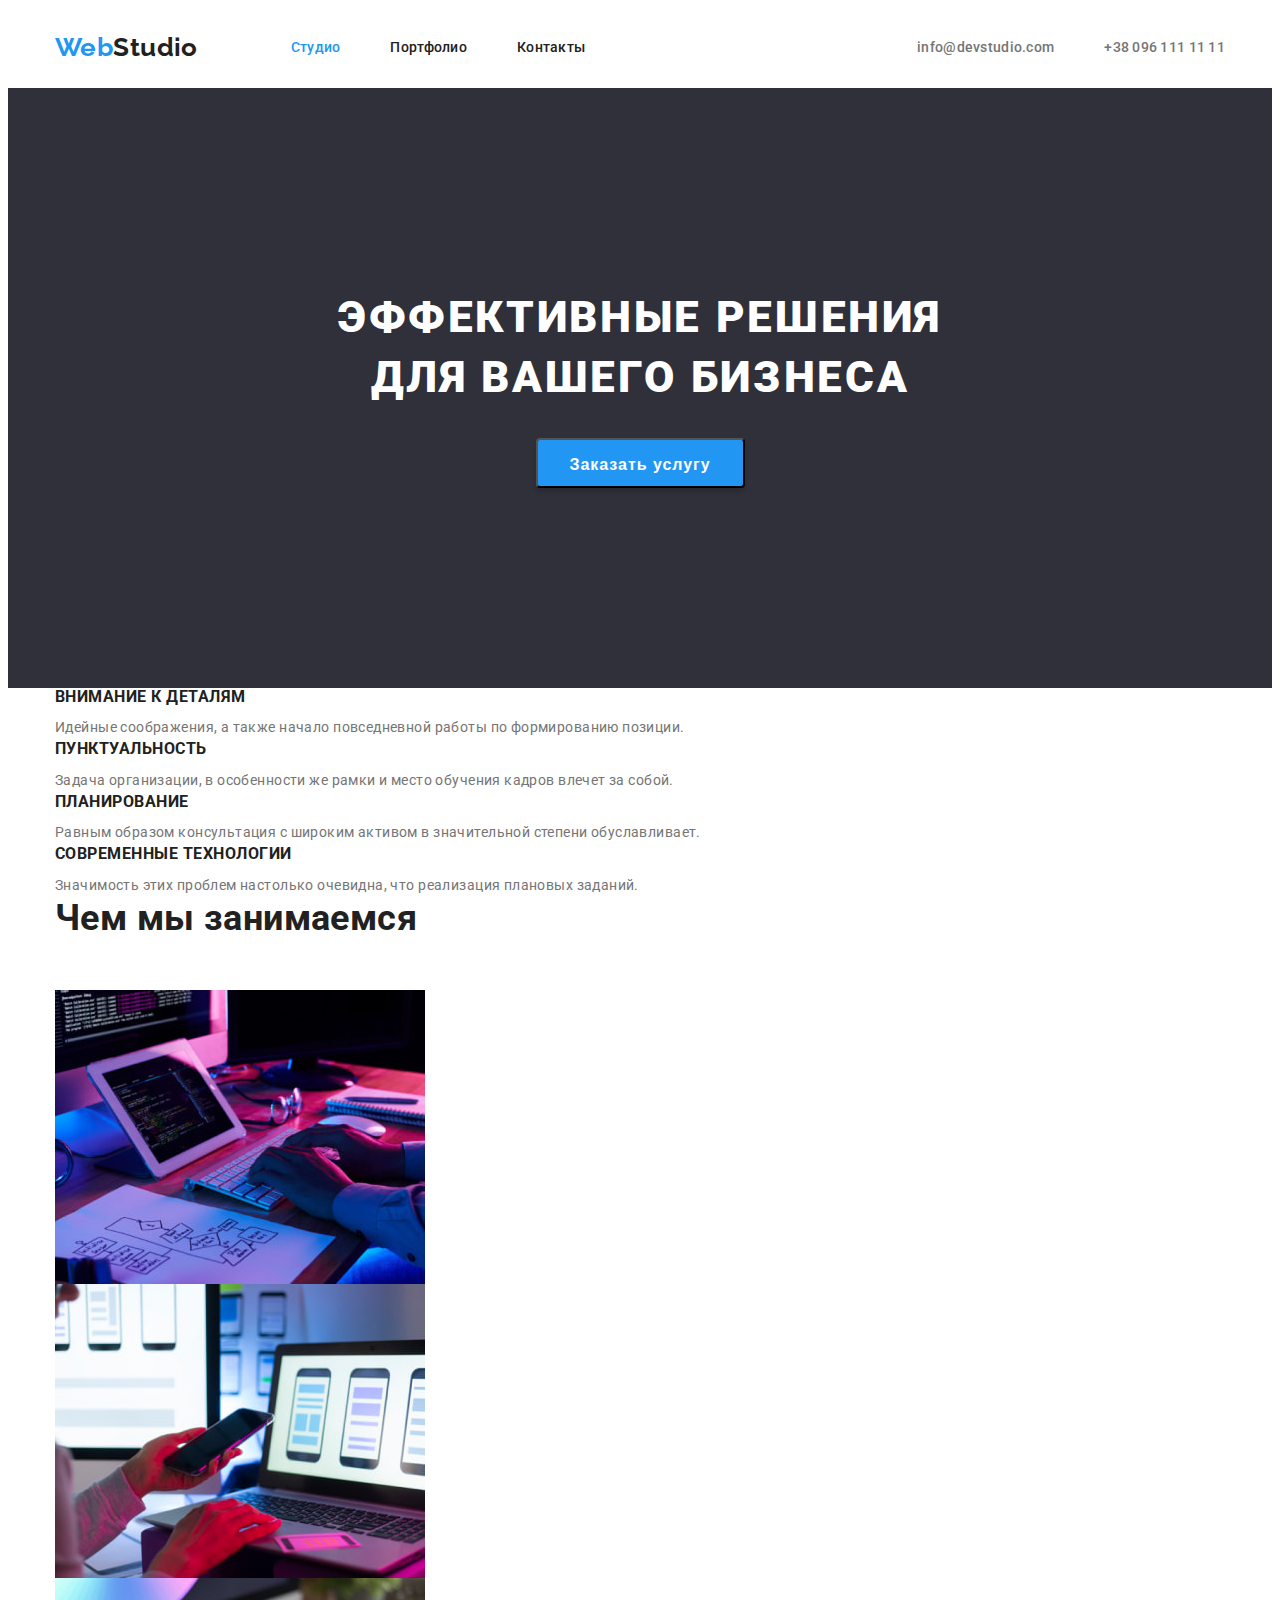
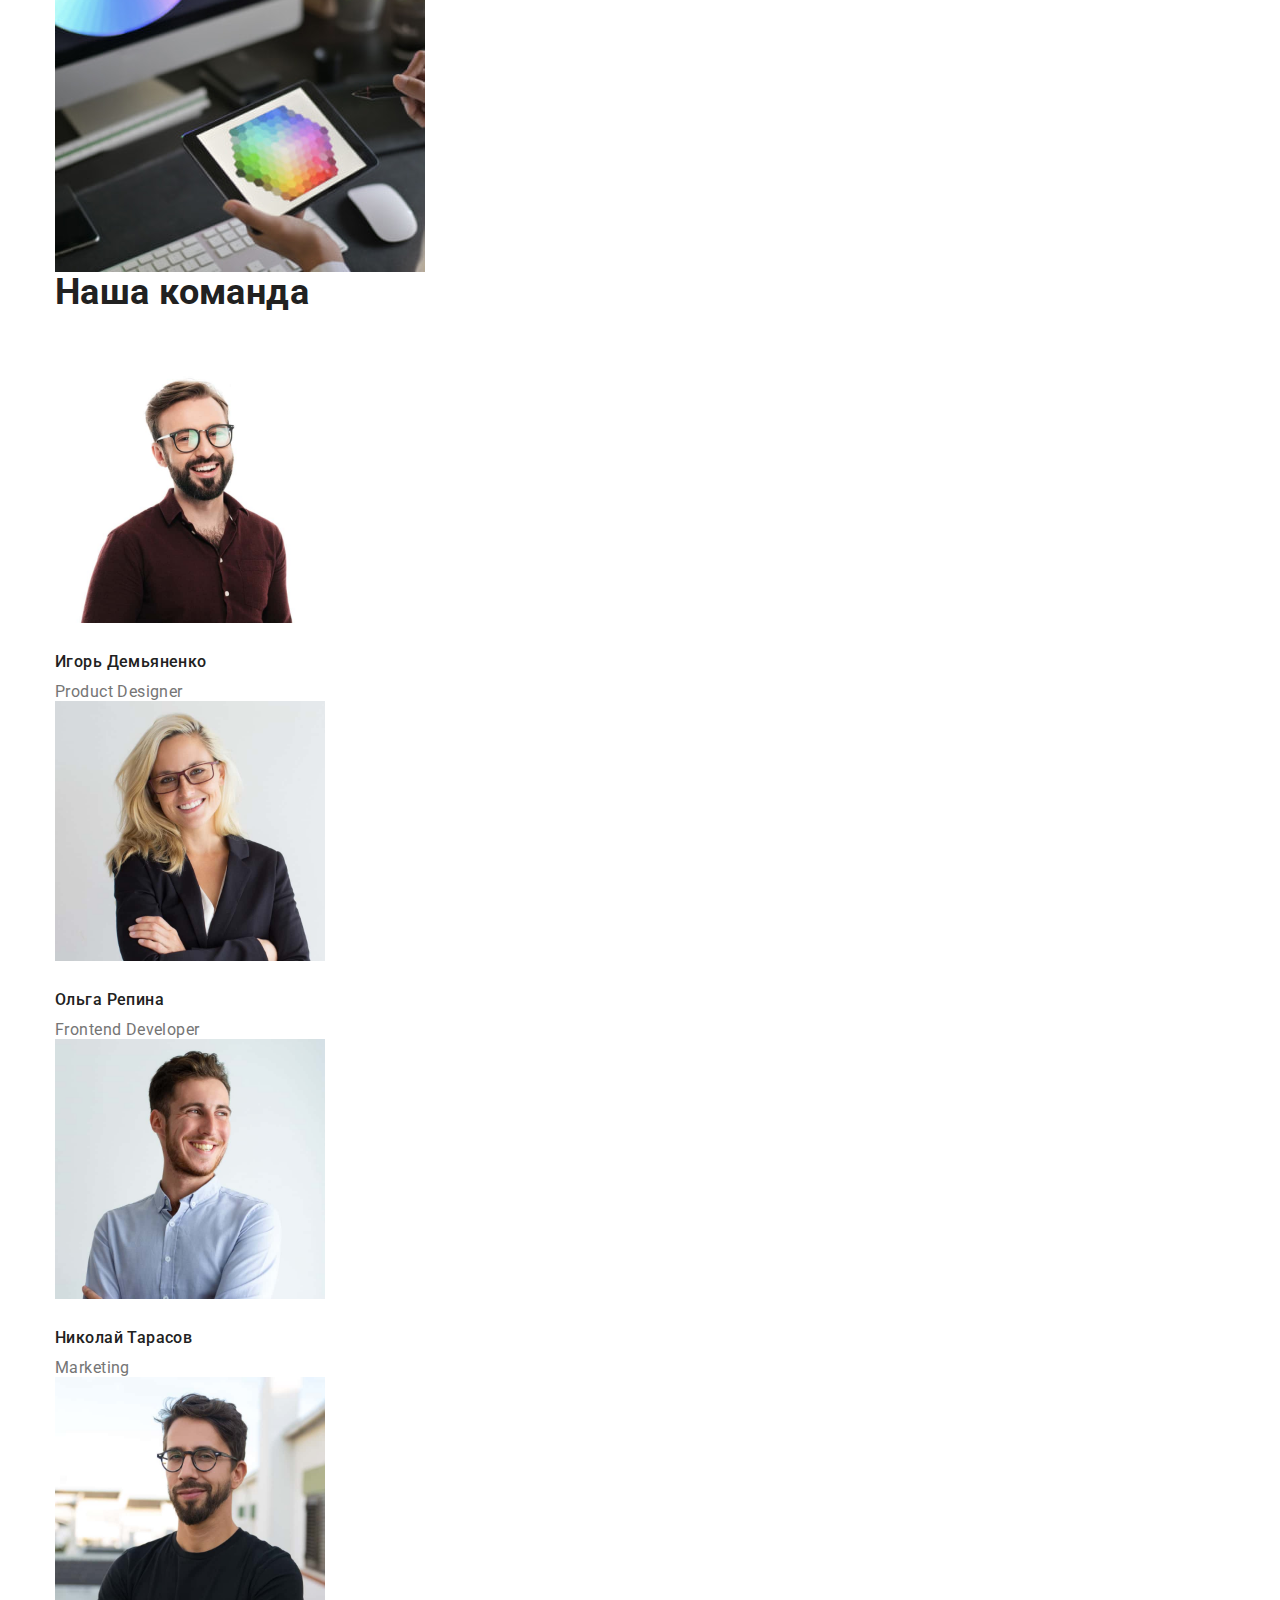
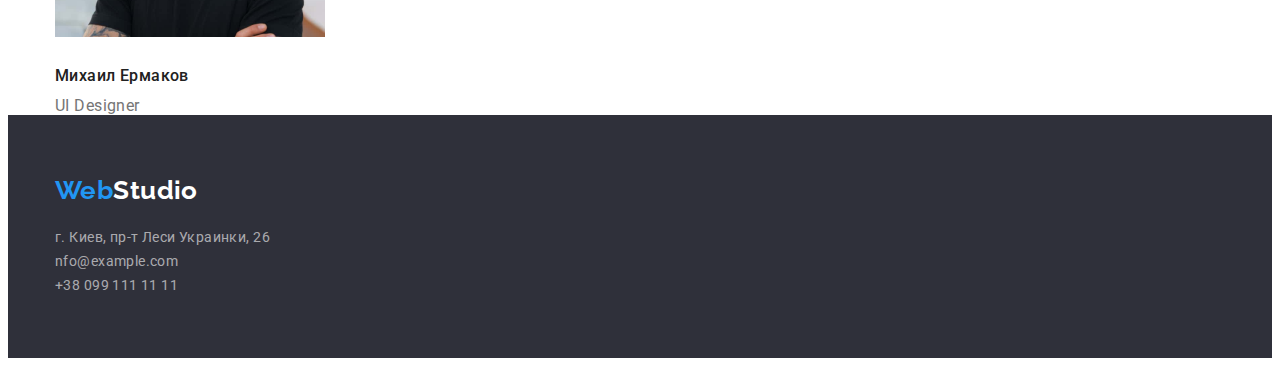
<file: index.html>
<!DOCTYPE html>
    <html lang="ru">
    <head>
        
        <link rel="stylesheet" href="./css/style.css">
        <link href="https://fonts.googleapis.com/css2?family=Raleway:wght@700&family=Roboto:wght@400;500;700;900&display=swap" rel="stylesheet">
        <meta charset="UTF-8"> 
        <meta http-equiv="X-UA-Compatible" content="IE=edge">
        <meta name="viewport" content="width=device-width, initial-scale=1.0">
        <title>Document</title>
    </head>
    <body>
        <!-- шапка -->
        <header class="page-header">
            <div class="container header-container">
                    <nav class="nav-container">
                    <a href="./" class="header-logo link">Web<span class="logo-header-studio">Studio</span></a> 
                        <ul class="navlist-container  list">
                            <li class="navlist-item"><a class="current nav-link link" href="./index.html">Студио</a></li>
                            <li class="navlist-item"><a class="nav-link link" href="./porfolio.html">Портфолио</a></li>
                            <li class="navlist-item"><a class="nav-link link" href="">Контакты</a></li>
                        </ul>
                    </nav>  
                    <ul class="contact-container  list">
                        <li class="contact-item"><a class="contact-link link" href="mailto:info@devstudio.com">info@devstudio.com</a></li>
                        <li class="contact-item"><a class="contact-link link" href="tel:+380961111111">+38 096 111 11 11</a></li>
                    </ul>
                </div>
        </header>
        
        <main> 
             <!-- hero -->
             <section class="hero">  
                <h1 class="hero-title">
                    Эффективные решения<br>
                     для вашего бизнеса
                </h1>
                <button class="hero-button" type="button">Заказать услугу</button>
             </section>
             <!-- наши преимущества -->
             <div class="container">
             <section class="adventages-section">
                 
              <h2 class="hidden-title">Наши преимущества</h2>
                <ul class="list">
                    <li class="adventages-item">
                        <h3 class="advantages-title" >Внимание к деталям</h3>
                        <p class="advantages-p">Идейные соображения, а также начало повседневной работы по формированию позиции.</p>
                    </li>
                    <li class="adventages-item">
                        <h3 class="advantages-title" >Пунктуальность</h3>
                       <p class="advantages-p"> Задача организации, в особенности же рамки и место обучения кадров влечет за собой.</p>
                    </li>
                    <li class="adventages-item">
                        <h3 class="advantages-title" >Планирование</h3>
                        <p class="advantages-p">Равным образом консультация с широким активом в значительной степени обуславливает.</p>
                    </li>
                    <li class="adventages-item">
                        <h3 class="advantages-title" >Современные технологии</h3>
                        <p class="advantages-p">Значимость этих проблем настолько очевидна, что реализация плановых заданий.</p>
                    </li>
                </ul>
            
        </div>
             </section>
             <!-- чем мы занимаемся -->
             <div class="container">
             <section>
                 <h2 class="section-title" >Чем мы занимаемся</h2>
                <ul class="list ">
                    <li> <img src="./images/whatwedo/webdevelopment.jpg" alt="webdevelopment" width="370" height="294"></li>
                    <li> <img src="./images/whatwedo/mobiledevelopment.jpg" alt="mobiledevelopment" width="370" height="294"></li>
                    <li> <img src="./images/whatwedo/colorpalette.jpg" alt="colorpalette" width="370" height="294"></li>
                </ul>
            </section>
        </div>
             <!-- наша команда -->
             <div class="container">
             <section>
                 <H2 class="section-title" >Наша команда</H2>
                 <ul class="list">
                     <li><img src="./images/teamcards/igordemyanenko.jpg" alt="igordemyanenko" width="270" height="260">
                     <h3 class="team-title" >Игорь Демьяненко</h3>
                     <p class="team-p">Product Designer</p></li>
                     <li><img src="./images/teamcards/olgarepina.jpg" alt="olgarepina" width="270" height="260">
                     <h3 class="team-title" >Ольга Репина</h3>
                     <p class="team-p">Frontend Developer</p></li>
                     <li><img src="./images/teamcards/nikolaytarasov.jpg" alt="nikolaytarasov" width="270" height="260">
                     <h3 class="team-title" >Николай Тарасов</h3>
                     <p class="team-p">Marketing</p></li>
                     <li><img src="./images/teamcards/mihailermakov.jpg" alt="mihailermakov" width="270" height="260">
                     <h3 class="team-title" >Михаил Ермаков</h3>
                     <p class="team-p">UI Designer</p></li>
                 </ul>
             </section>
            </div>
        </main>
        <footer class="footer">
            <div class="container">
          
                <a  href="./" class="footer-logo link"><span class="footer-logo-web">Web</span>Studio</a>
                <address>
                <ul class="list">
                    <li><a class="footer-map link" href="https://goo.gl/maps/vP8DfzUxNc1i5di86" target="_blank" rel="noopener noreferrer" >
                        г. Киев, пр-т Леси Украинки, 26</a></li>
                    <li><a class="footer-contact link" href="mailto:info@example.com">nfo@example.com</a></li>
                    <li><a class="footer-contact link" href="tel:380991111111">+38 099 111 11 11</a></li>
                </ul>
            </address>
        </div>
        </footer>
    </body>
    </html>
</file>
<file: css/style.css>
/* основой текст #757575; */
/* вторичный , заголовки #212121; */
/* цвет  белый  #FFFFFF */
/* голубой цвет #2196F3 */
/* background hero #2F303A */
*,
*::before,
*::after {
  box-sizing: border-box;
}
:root{
    --primery-color:#757575;
    --secondary-text:#212121;
    --blue-color:#2196F3;
    --white-color:#ffffff; 
    --background:#2F303A ;

}
h1, h2, h3, ul, p{
     margin: 0;
     padding: 0;
    }
img{display: block;}
.card-set-item{
    margin-top: 30px;
    margin-left: 30px;
}

.card-set-list{
    display: flex;
    flex-wrap: wrap;
    margin-top: -30px;
    margin-left: -30px;
}
.section{
    padding: 94px 0;
}
.list{
    list-style: none;
}
.link{
     text-decoration: none;
}
.container{
    width: 1200px;
    padding: 0 15px;
    margin-left: auto;
    margin-right: auto;
  }
  .header-container{
      display: flex;
  }
  
body{
    color: var(--primery-color);
    font-family: 'Roboto';
    letter-spacing: 0.03em;
    font-size: 14px;
} 

/*------- header --------  */
.page-header
{
    display: flex;
}


.header-logo{
    padding: 24px 0px 25px 0px ;
    color: var(--blue-color);
    font-family: raleway, sans-serif;
    font-weight: 700;
    font-size: 26px;
    line-height: 1.19;

    
}
.logo-header-studio{
    color: var(--secondary-text);
}
/* nav list */

.nav-container
{
    display: flex;
}
.navlist-container{
    display: flex;
    margin-left: 93px;
    align-items: center;
}
.contact-item:not(:first-child), .navlist-item:not(:first-child){
    margin-left: 50px;
}

.nav-link{
    color: var(--secondary-text);
    font-weight: 500;
    line-height: 1.14;
    letter-spacing: 0.02em;
    cursor: pointer;
    padding-top: 30px;
    padding-bottom: 30px;

}
.nav-link:focus, 
.nav-link:hover{
      color: var(--blue-color);
    }
.contact-container{
 align-items: center;
 margin-left: auto;
 display: flex;
}
.contact-link{
    color: var(--primery-color);
    font-weight: 500;
    line-height: 1.14;
    letter-spacing: 0.02em;
    padding: 30px 0;
    }
.contact-link:focus,
.contact-link:hover{
    color: var(--blue-color);
}
/* --------main-------- */
.hero{
    display: inline-block;
    text-align: center;
    padding-bottom : 200px;
    width: 100%;
    margin-right: auto;
    margin-left: auto;
    background-color:var(--background);
}
.hero-title{
    padding:200px 0 30px 0;
    text-align: center;
    color:var(--white-color);
    font-weight: 900;
    font-size: 44px;
    line-height: 1.36;
    letter-spacing: 0.06em;
    text-transform: uppercase;
}
.hero-button{
    cursor: pointer;
    display: inline-block;
    min-width:200px;
    padding: 10px 32px;
    height: 50px;
    background-color: var(--blue-color);
    font-weight: 700;
    font-size: 16px;
    line-height: 1.88;
    letter-spacing: 0.06em;
    color:var(--white-color);
    box-shadow: 0px 4px 4px rgba(0, 0, 0, 0.15);
    border-radius: 4px;
    text-align: center;
}
/*-------- наши преимущества --------*/
.hidden-title{
    position: absolute;
    width: 1px;
    height: 1px;
    margin: -1px;
    padding: 0;
    overflow: hidden;
    border: 0;
    clip: rect(0 0 0 0);  
}
.section-title{
    color: var(--secondary-text);
    font-weight: 700;
    font-size: 36px;
    line-height: 1.16;
    margin-bottom: 50px;
    /* text-align: center; */

}

.advantages-item{
    flex-basis: calc((100% / 4) - 30px);
    
}
.advantages-title{

    font-weight: 700;
    line-height: 1.14;
    letter-spacing: 0.03em;
    text-transform: uppercase;
    color: var(--secondary-text);
    margin-bottom: 10px;
}
.advantages-p{
    font-weight: 400;
    font-size: 14px;
    line-height: 1.71;
    color:var(--primery-color);
}
/* -----------our works-------- */

.ourworks-list{
    display: flex;
    flex-wrap: wrap;
    margin-top: -30px;
    margin-left: -30px;

}
.ourworks-item{
  margin-top: 30px;
  margin-left: 30px;
  flex-basis: calc(100% / 3 - 30px);
}
.works-item-description{
    padding: 20px 24px;
    border: 1px solid #eeeeee; 
}
.works-title{
    font-weight: 700;
    font-size: 18px;
    line-height: 36px;
    letter-spacing: 0.06em;
    color: #212121;
}
.works-p{
    font-weight: 400;
    font-size: 16px;
    line-height: 19px;
    color: var(--primery-color);
}
    
/*---------- we do----- */

.we-do-item{
   
    flex-basis: calc(100% / 3 - 30px);
}
/* -------team-------- */
.team-section{

    background: #F5F4FA;

}
.team-item{
    padding-bottom: 30px;
    flex-basis: calc(100% / 4 - 30px);  
    background: #FFFFFF;
    box-shadow: 0px 1px 3px rgba(0, 0, 0, 0.12), 0px 1px 1px rgba(0, 0, 0, 0.14), 0px 2px 1px rgba(0, 0, 0, 0.2);
    border-radius: 0px 0px 4px 4px;
}
.team-title{
    margin-top: 30px;
    font-weight: 500;
    font-size: 16px;
    line-height: 1.18;
    color: var(--secondary-text);
}
.team-p{
    margin-top: 10px;
    font-weight: 400;
    font-size: 16px;
    line-height: 19px;
    color: var(--primery-color);
}
/* --------footer------------- */
.footer{
    padding: 60px 0;
    background-color: var(--background);
}
.footer-container{
  width: 1200px;
  padding: 0 15px;
  margin-left: auto;
  margin-right: auto;
}
.footer-logo{
    color: var(--white-color);
    font-family: 'Raleway';
    font-style: normal;
    font-weight: 700;
    font-size: 26px;
    line-height: 31px;
    margin-bottom: 20px;
    display: block;
}
.footer-logo-web{
    color: var(--blue-color);
}
.footer-list:nth-last-child()
{
margin-bottom: 9px;
}
.footer-map{
    color:var(--white-color);
    font-style: normal;
    font-weight: 400;
    line-height: 1.71;
    color: rgba(255, 255, 255, 0.6);
}
.footer-map:hover,
.footer-contact:hover,
.footer-map:focus,
.footer-contact:focus
{
color: var(--white-color);}
  
.footer-contact{
display: block;
font-style: normal;
font-weight: 400;
line-height: 1.71;
color: rgba(255, 255, 255, 0.6);
}
.current{
    color: var(--blue-color);
}

/* -----portfolio page ------*/
.filter-button:hover,
.filter-button:focus{
background-color: var(--blue-color);
color: var(--white-color);
}

.button-list{
    display: flex;
    justify-content: center;
    margin-bottom: 50px;
}
.filter-button{
    cursor: pointer;
    padding: 6px 22px;
    background: #F5F4FA;
    border-radius: 4px;
    color: var(--secondary-text);
    font-weight: 500;
    font-size: 16px;
    text-align: center;
}
.button-item:not(:last-child)
{
    margin-right: 8px;;
}
.ourworks-
</file>
